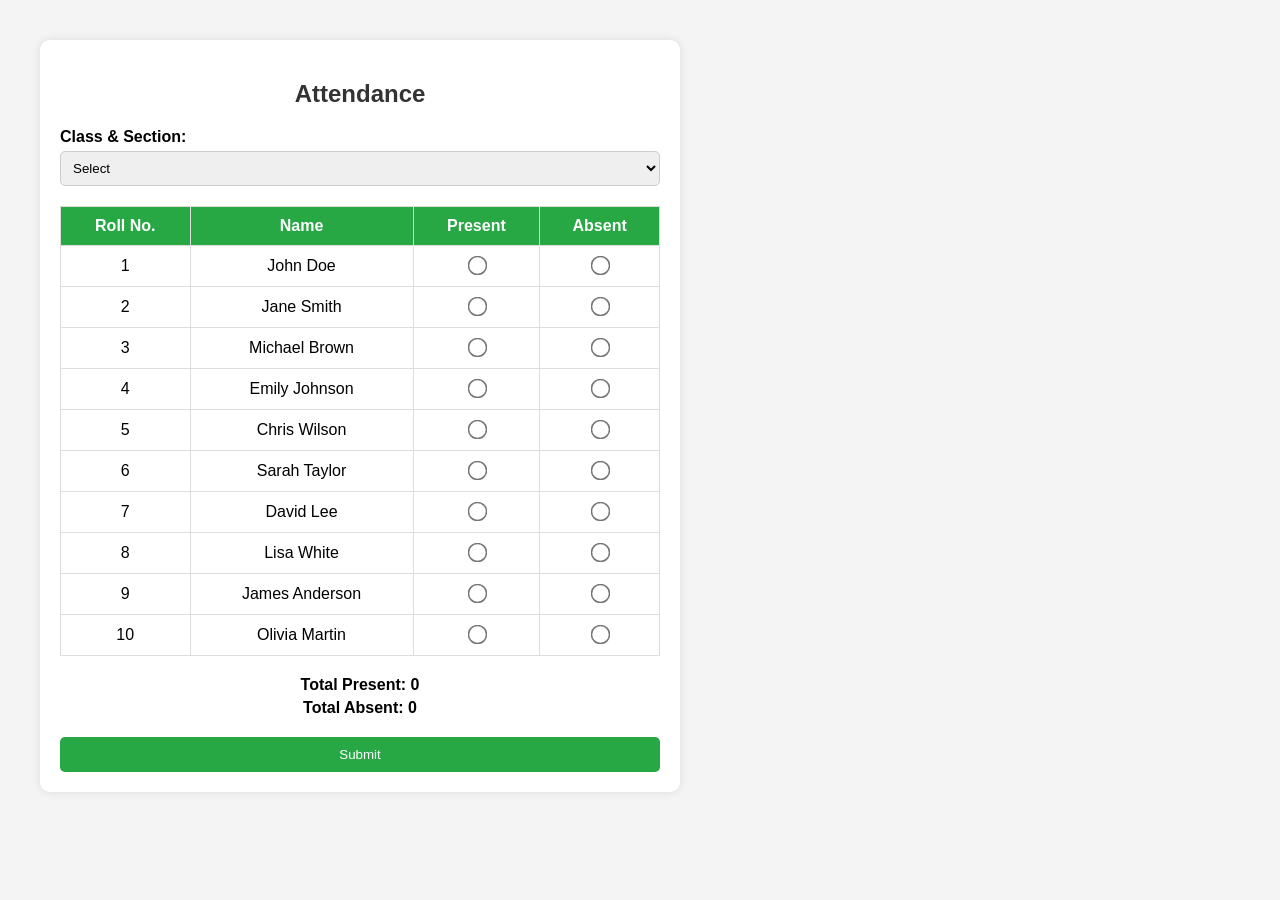
<file: attendance/index.html>
<!DOCTYPE html>
<html lang="en">
<head>
    <meta charset="UTF-8">
    <meta name="viewport" content="width=device-width, initial-scale=1.0">
    <title>Student Attendance</title>
    <link rel="stylesheet" href="styles.css">
</head>
<body>
    <div class="container">
        <h2>Attendance</h2>
        
        <label for="classSection">Class & Section:</label>
        <select id="classSection">
            <option value="">Select</option>
            <option value="1A">Class 1A</option>
            <option value="1B">Class 1B</option>
            <option value="2A">Class 2A</option>
            <option value="2B">Class 2B</option>
            <option value="3A">Class 3A</option>
            <option value="3B">Class 3B</option>
            <option value="4A">Class 4A</option>
            <option value="4B">Class 4B</option>
            <option value="5A">Class 5A</option>
            <option value="5B">Class 5B</option>
        </select>

        <table>
            <thead>
                <tr>
                    <th>Roll No.</th>
                    <th>Name</th>
                    <th>Present</th>
                    <th>Absent</th>
                </tr>
            </thead>
            <tbody>
                <tr>
                    <td>1</td>
                    <td>John Doe</td>
                    <td><input type="radio" name="attendance1" class="present"></td>
                    <td><input type="radio" name="attendance1" class="absent"></td>
                </tr>
                <tr>
                    <td>2</td>
                    <td>Jane Smith</td>
                    <td><input type="radio" name="attendance2" class="present"></td>
                    <td><input type="radio" name="attendance2" class="absent"></td>
                </tr>
                <tr>
                    <td>3</td>
                    <td>Michael Brown</td>
                    <td><input type="radio" name="attendance3" class="present"></td>
                    <td><input type="radio" name="attendance3" class="absent"></td>
                </tr>
                <tr>
                    <td>4</td>
                    <td>Emily Johnson</td>
                    <td><input type="radio" name="attendance4" class="present"></td>
                    <td><input type="radio" name="attendance4" class="absent"></td>
                </tr>
                <tr>
                    <td>5</td>
                    <td>Chris Wilson</td>
                    <td><input type="radio" name="attendance5" class="present"></td>
                    <td><input type="radio" name="attendance5" class="absent"></td>
                </tr>
                <tr>
                    <td>6</td>
                    <td>Sarah Taylor</td>
                    <td><input type="radio" name="attendance6" class="present"></td>
                    <td><input type="radio" name="attendance6" class="absent"></td>
                </tr>
                <tr>
                    <td>7</td>
                    <td>David Lee</td>
                    <td><input type="radio" name="attendance7" class="present"></td>
                    <td><input type="radio" name="attendance7" class="absent"></td>
                </tr>
                <tr>
                    <td>8</td>
                    <td>Lisa White</td>
                    <td><input type="radio" name="attendance8" class="present"></td>
                    <td><input type="radio" name="attendance8" class="absent"></td>
                </tr>
                <tr>
                    <td>9</td>
                    <td>James Anderson</td>
                    <td><input type="radio" name="attendance9" class="present"></td>
                    <td><input type="radio" name="attendance9" class="absent"></td>
                </tr>
                <tr>
                    <td>10</td>
                    <td>Olivia Martin</td>
                    <td><input type="radio" name="attendance10" class="present"></td>
                    <td><input type="radio" name="attendance10" class="absent"></td>
                </tr>
            </tbody>
        </table>

        <div class="summary">
            <p>Total Present: <span id="presentCount">0</span></p>
            <p>Total Absent: <span id="absentCount">0</span></p>
        </div>

        <button type="submit">Submit</button>
    </div>

    <script src="script.js"></script>
</body>
</html>
</file>
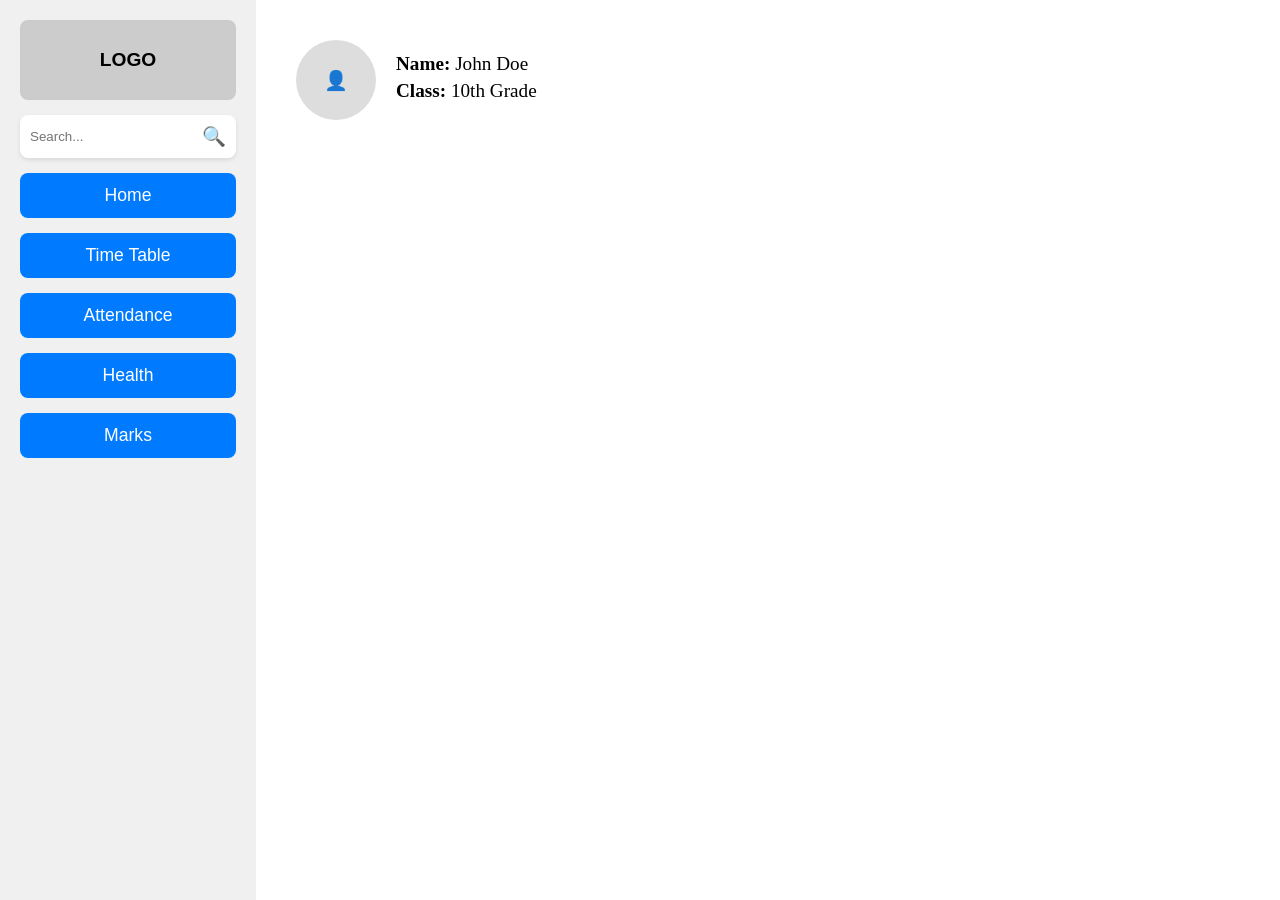
<file: Student/index.html>
<!DOCTYPE html>
<html lang="en">
<head>
    <meta charset="UTF-8">
    <meta name="viewport" content="width=device-width, initial-scale=1.0">
    <title>Dashboard</title>
    <style>
        * {
            margin: 0;
            padding: 0;
            box-sizing: border-box;
        }

        body {
            display: flex;
            height: 100vh;
            font-family: Arial, sans-serif;
        }
        
        /* Sidebar Styling */
        .sidebar {
            width: 20%; /* Sidebar now takes only 20% */
            background-color: #f0f0f0;
            padding: 20px;
            display: flex;
            flex-direction: column;
            gap: 15px;
        }

        .logo {
            height: 80px;
            background-color: #ccc;
            display: flex;
            align-items: center;
            justify-content: center;
            font-size: 1.2em;
            font-weight: bold;
            border-radius: 8px;
        }

        .search-bar {
            display: flex;
            align-items: center;
            background-color: white;
            padding: 10px;
            border-radius: 8px;
            box-shadow: 0 2px 4px rgba(0, 0, 0, 0.1);
        }

        .search-bar input {
            border: none;
            outline: none;
            flex: 1;
        }

        .search-bar button {
            background: none;
            border: none;
            cursor: pointer;
            font-size: 1.2em;
        }

        .button {
            background-color: #007BFF;
            color: white;
            padding: 12px;
            text-align: center;
            border-radius: 8px;
            cursor: pointer;
            transition: background 0.3s;
            font-size: 1.1em;
        }

        .button:hover {
            background-color: #0056b3;
        }

        /* Content Area */
        .content-area {
            width: 80%; /* Content now takes 80% */
            padding: 20px;
        }

        .content-frame {
            width: 100%;
            height: 100%;
            border: none;
        }
    </style>
</head>
<body>

    <!-- Sidebar -->
    <div class="sidebar">
        <div class="logo">LOGO</div>
        <div class="search-bar">
            <input type="text" placeholder="Search...">
            <button>🔍</button>
        </div>
        <div class="button" onclick="navigateTo('home.html')">Home</div>
        <div class="button" onclick="navigateTo('timetable.html')">Time Table</div>
        <div class="button" onclick="navigateTo('attendance.html')">Attendance</div>
        <div class="button" onclick="navigateTo('health.html')">Health</div>
        <div class="button" onclick="navigateTo('marks.html')">Marks</div>
    </div>

    <!-- Content Area -->
    <div class="content-area">
        <iframe class="content-frame" id="contentFrame" src="home.html"></iframe>
    </div>

    <script>
        function navigateTo(page) {
            document.getElementById("contentFrame").src = page;
        }
    </script>

</body>
</html>
</file>
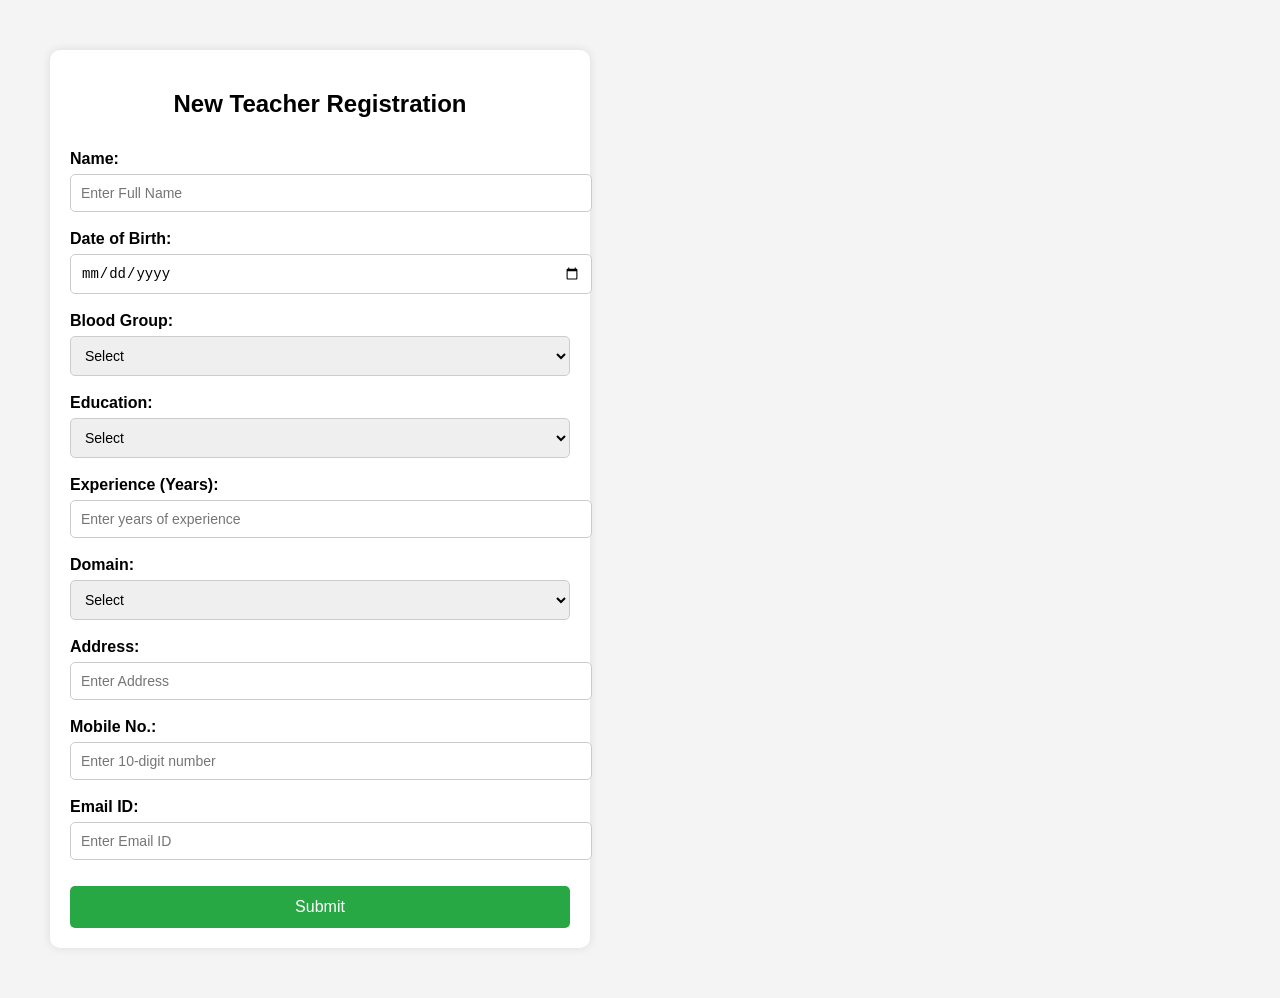
<file: Teacher/index.html>
<!DOCTYPE html>
<html lang="en">
<head>
    <meta charset="UTF-8">
    <meta name="viewport" content="width=device-width, initial-scale=1.0">
    <title>New Teacher Registration</title>
    <link rel="stylesheet" href="Teach.style.css">
</head>
<body>
    <div class="container">
        <h2>New Teacher Registration</h2>
        <form id="teacherForm">
            <label for="name">Name:</label>
            <input type="text" id="name" placeholder="Enter Full Name" required>
            
            <label for="dob">Date of Birth:</label>
            <input type="date" id="dob" required>
            
            <label for="bloodgroup">Blood Group:</label>
            <select id="bloodgroup" required>
                <option value="">Select</option>
                <option value="A+">A+</option>
                <option value="A-">A-</option>
                <option value="B+">B+</option>
                <option value="B-">B-</option>
                <option value="O+">O+</option>
                <option value="O-">O-</option>
                <option value="AB+">AB+</option>
                <option value="AB-">AB-</option>
            </select>
            
            <label for="education">Education:</label>
            <select id="education" required>
                <option value="">Select</option>
                <option value="B.Ed">B.Ed</option>
                <option value="M.Ed">M.Ed</option>
                <option value="PhD">PhD</option>
                <option value="M.Sc">M.Sc</option>
                <option value="MA">MA</option>
            </select>

            <label for="experience">Experience (Years):</label>
            <input type="number" id="experience" min="0" placeholder="Enter years of experience" required>
            
            <label for="domain">Domain:</label>
            <select id="domain" required>
                <option value="">Select</option>
                <option value="English">English</option>
                <option value="Math">Math</option>
                <option value="Science">Science</option>
            </select>
            
            <label for="address">Address:</label>
            <input type="text" id="address" placeholder="Enter Address" required>
            
            <label for="mobile">Mobile No.:</label>
            <input type="tel" id="mobile" pattern="[0-9]{10}" placeholder="Enter 10-digit number" required>
            
            <label for="email">Email ID:</label>
            <input type="email" id="email" placeholder="Enter Email ID" required>
            
            <button type="submit">Submit</button>
        </form>
    </div>

    <script src="Teach.script.js"></script>
</body>
</html>
</file>
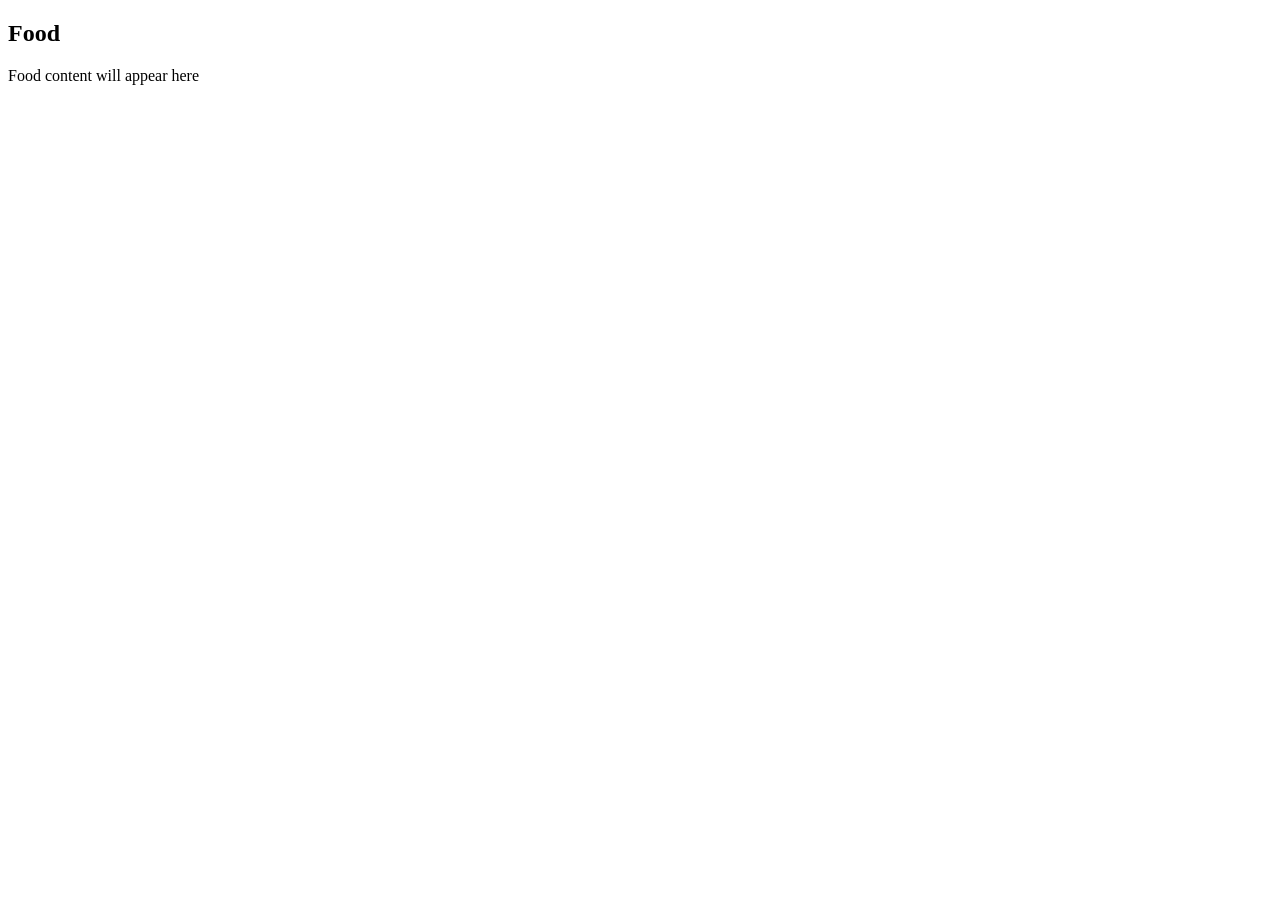
<file: BEO/food10.html>
<!DOCTYPE html>
<html lang="en">
<head>
    <meta charset="UTF-8">
    <meta name="viewport" content="width=device-width, initial-scale=1.0">
    <title>Food</title>
</head>
<body>
    <h2>Food</h2>
    <p>Food content will appear here</strong></p>
</body>
</html>
</file>
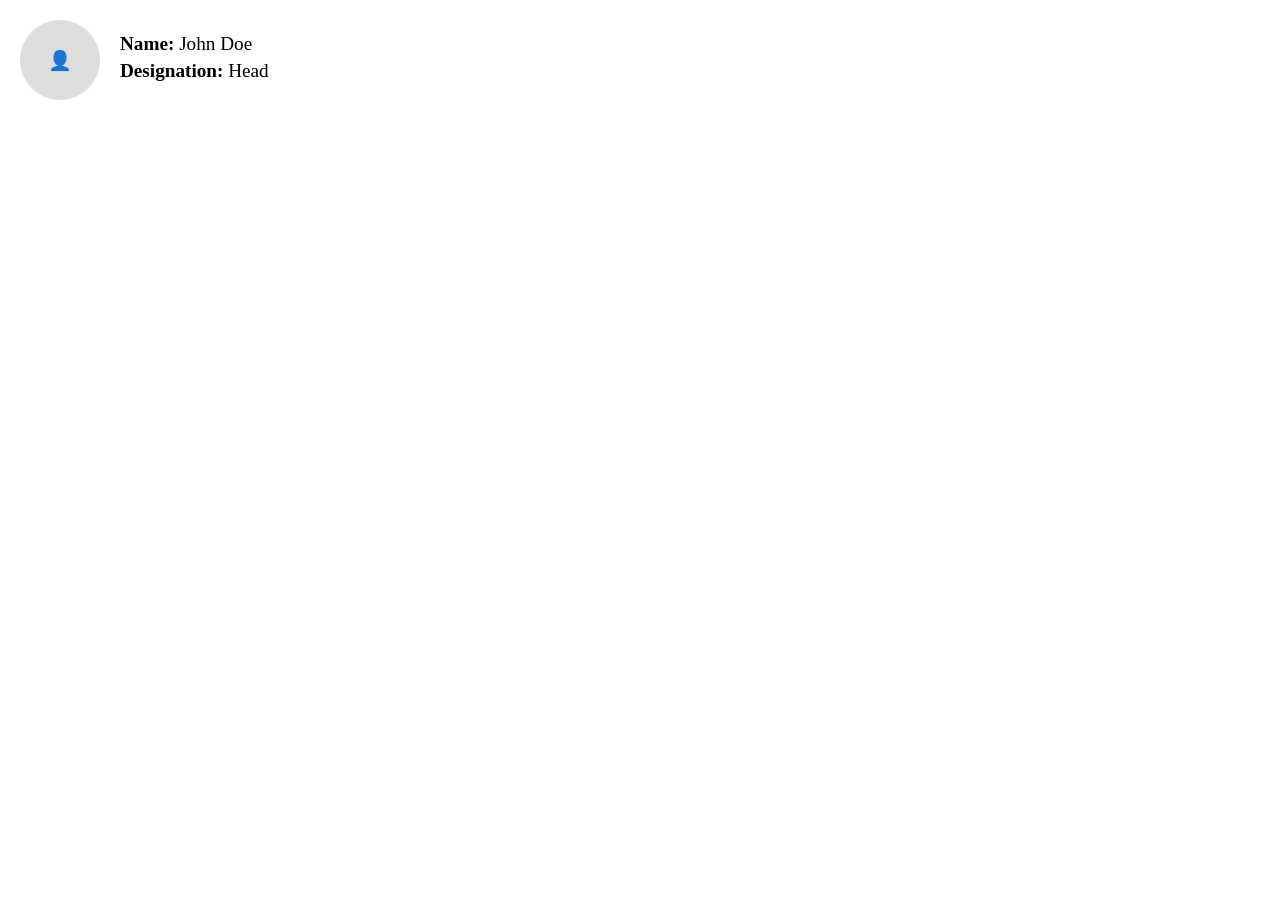
<file: BEO/home10.html>
<!DOCTYPE html>
<html lang="en">
<head>
    <meta charset="UTF-8">
    <meta name="viewport" content="width=device-width, initial-scale=1.0">
    <title>Home</title>
     <style>
        * {
            margin: 0;
            padding: 0;
            box-sizing: border-box;
        }

        .container {
            display: flex;
            align-items: center;
            justify-content: flex-start;
            padding: 20px;
            gap: 20px;
        }

        .profile-photo {
            width: 80px;
            height: 80px;
            border-radius: 50%;
            background-color: #ddd; /* Placeholder for image */
            display: flex;
            align-items: center;
            justify-content: center;
            font-size: 1.2em;
            font-weight: bold;
            color: gray;
        }

        .info {
            font-size: 1.2em;
        }

        .info p {
            margin-bottom: 5px;
        }

        .home-button {
            margin-top: 20px;
            padding: 10px 20px;
            font-size: 1.2em;
            background-color: #007bff;
            color: white;
            border: none;
            cursor: pointer;
            border-radius: 5px;
            display: inline-block;
        }

        .home-button:hover {
            background-color: #0056b3;
        }

    </style>
</head>
<body>
     <div class="container">
        <div class="profile-photo">👤</div>
        <div class="info">
            <p><strong>Name:</strong> John Doe</p>
            <p><strong>Designation:</strong> Head</p>
        </div>
    </div>

</body>
</html>
</file>
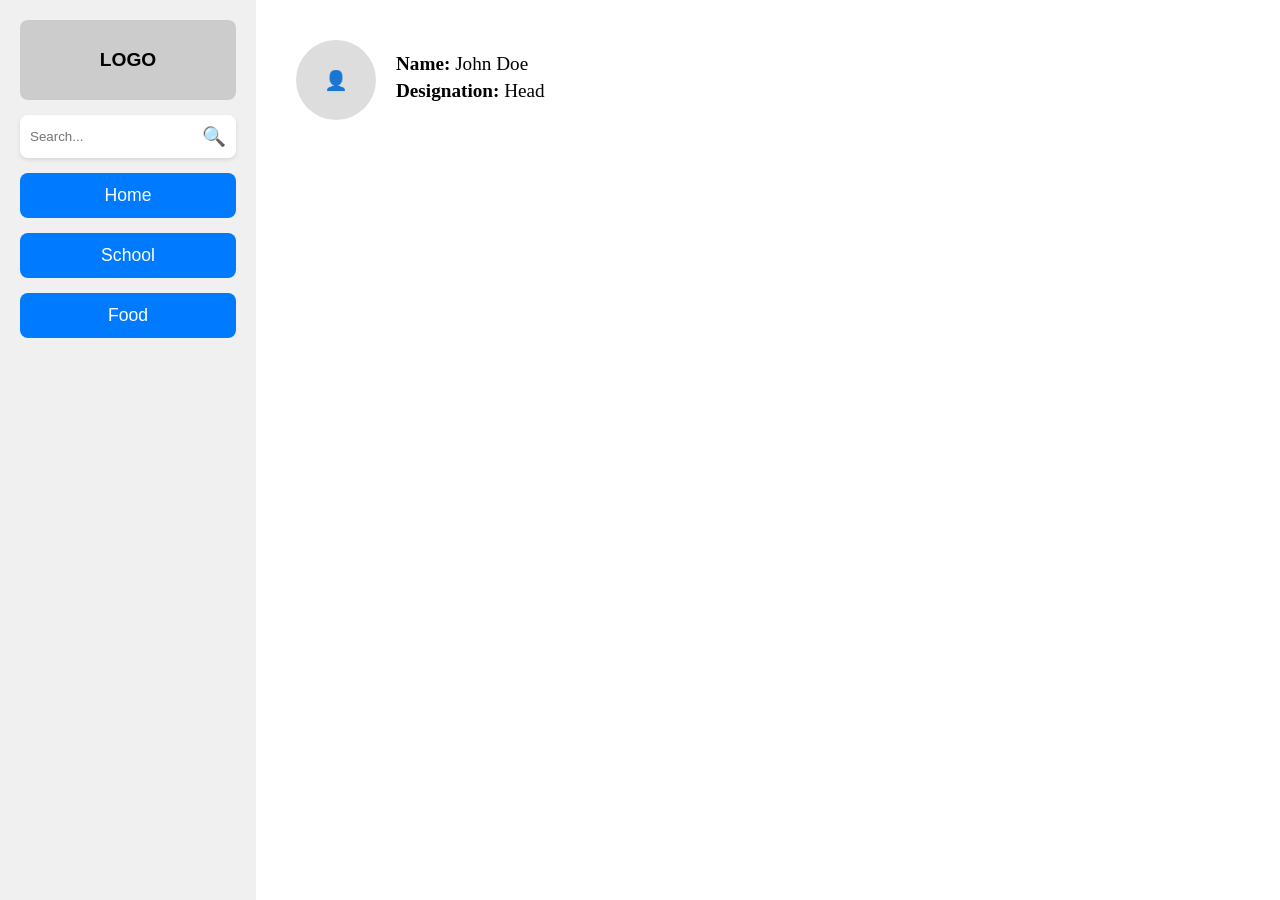
<file: BEO/index10.html>
<!DOCTYPE html>
<html lang="en">
<head>
    <meta charset="UTF-8">
    <meta name="viewport" content="width=device-width, initial-scale=1.0">
    <title>Dashboard</title>
    <style>
        * {
            margin: 0;
            padding: 0;
            box-sizing: border-box;
        }

        body {
            display: flex;
            height: 100vh;
            font-family: Arial, sans-serif;
        }
        
        /* Sidebar Styling */
        .sidebar {
            width: 20%; /* Sidebar now takes only 20% */
            background-color: #f0f0f0;
            padding: 20px;
            display: flex;
            flex-direction: column;
            gap: 15px;
        }

        .logo {
            height: 80px;
            background-color: #ccc;
            display: flex;
            align-items: center;
            justify-content: center;
            font-size: 1.2em;
            font-weight: bold;
            border-radius: 8px;
        }

        .search-bar {
            display: flex;
            align-items: center;
            background-color: white;
            padding: 10px;
            border-radius: 8px;
            box-shadow: 0 2px 4px rgba(0, 0, 0, 0.1);
        }

        .search-bar input {
            border: none;
            outline: none;
            flex: 1;
        }

        .search-bar button {
            background: none;
            border: none;
            cursor: pointer;
            font-size: 1.2em;
        }

        .button {
            background-color: #007BFF;
            color: white;
            padding: 12px;
            text-align: center;
            border-radius: 8px;
            cursor: pointer;
            transition: background 0.3s;
            font-size: 1.1em;
        }

        .button:hover {
            background-color: #0056b3;
        }

        /* Content Area */
        .content-area {
            width: 80%; /* Content now takes 80% */
            padding: 20px;
        }

        .content-frame {
            width: 100%;
            height: 100%;
            border: none;
        }
    </style>
</head>
<body>

    <!-- Sidebar -->
    <div class="sidebar">
        <div class="logo">LOGO</div>
        <div class="search-bar">
            <input type="text" placeholder="Search...">
            <button>🔍</button>
        </div>
        <div class="button" onclick="navigateTo('home10.html')">Home</div>
        <div class="button" onclick="navigateTo('school10.html')">School</div>
        <div class="button" onclick="navigateTo('food10.html')">Food</div>
    </div>

    <!-- Content Area -->
    <div class="content-area">
        <iframe class="content-frame" id="contentFrame" src="home10.html"></iframe>
    </div>

    <script>
        function navigateTo(page) {
            document.getElementById("contentFrame").src = page;
        }
    </script>

</body>
</html>
</file>
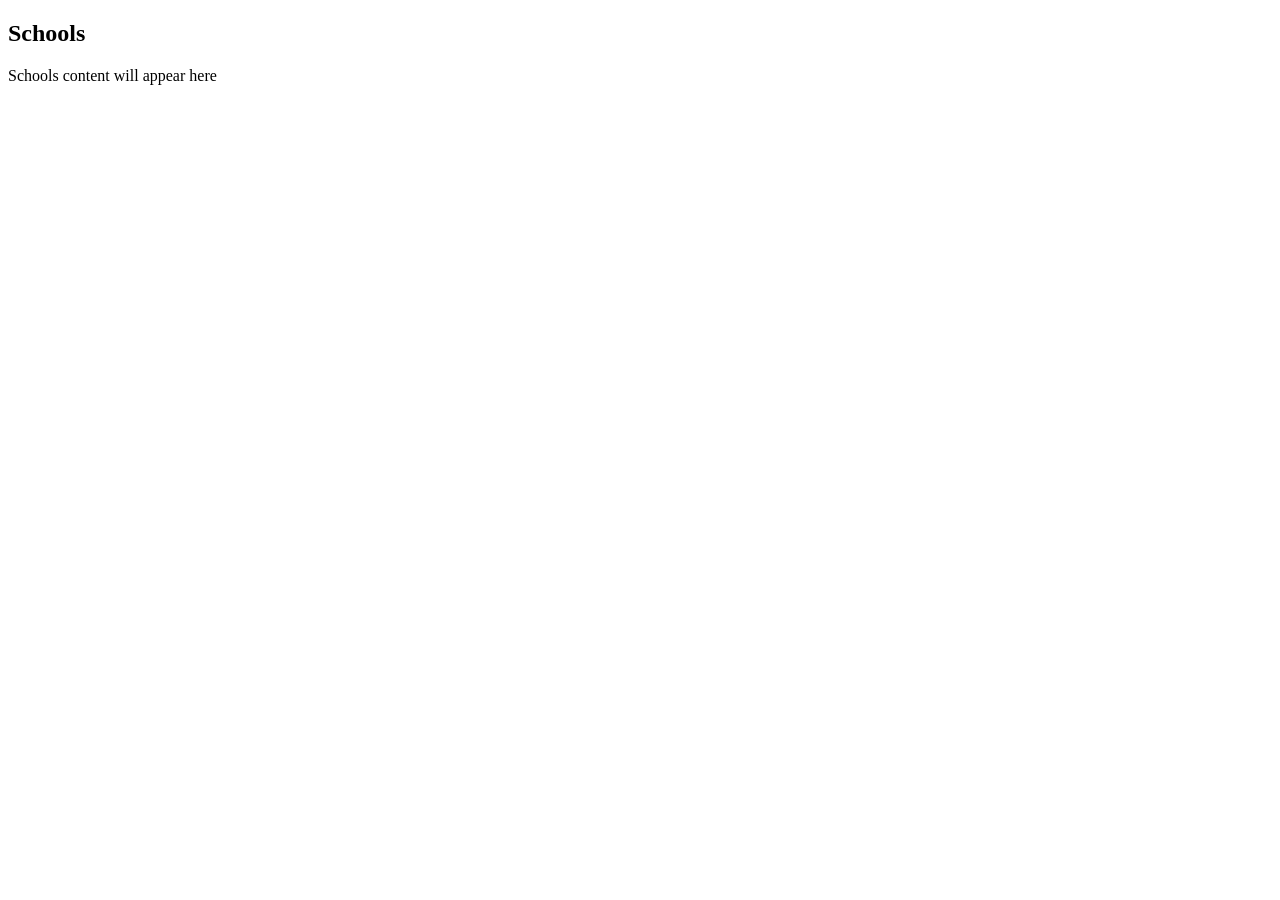
<file: BEO/school10.html>
<!DOCTYPE html>
<html lang="en">
<head>
    <meta charset="UTF-8">
    <meta name="viewport" content="width=device-width, initial-scale=1.0">
    <title>School</title>
</head>
<body>
    <h2>Schools</h2>
    <p>Schools content will appear here</strong></p>
</body>
</html>
</file>
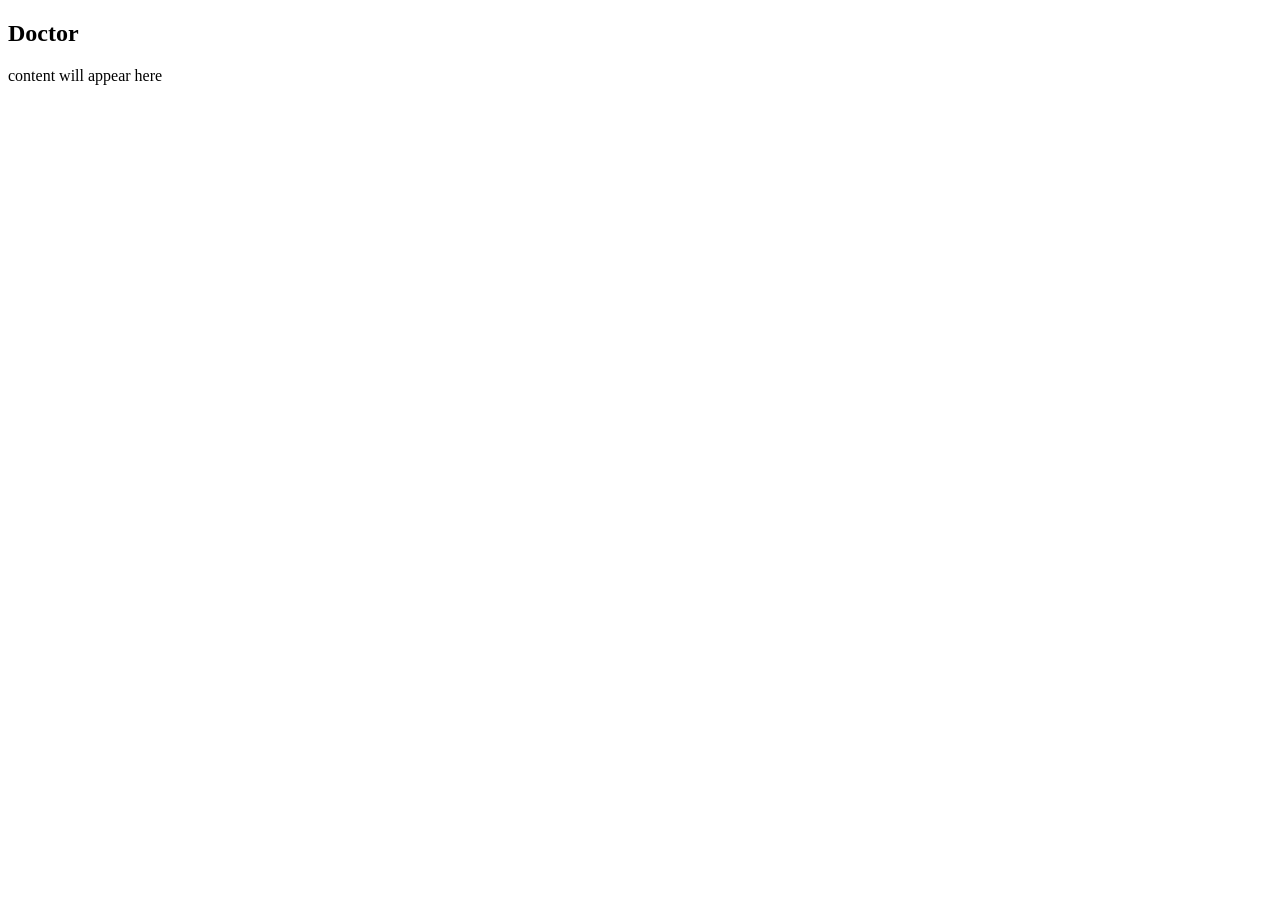
<file: Cluster/doctor9.html>
<!DOCTYPE html>
<html lang="en">
<head>
    <meta charset="UTF-8">
    <meta name="viewport" content="width=device-width, initial-scale=1.0">
    <title>Doctor</title>
</head>
<body>
    <h2>Doctor</h2>
    <p> content will appear here</strong></p>
</body>
</html>
</file>
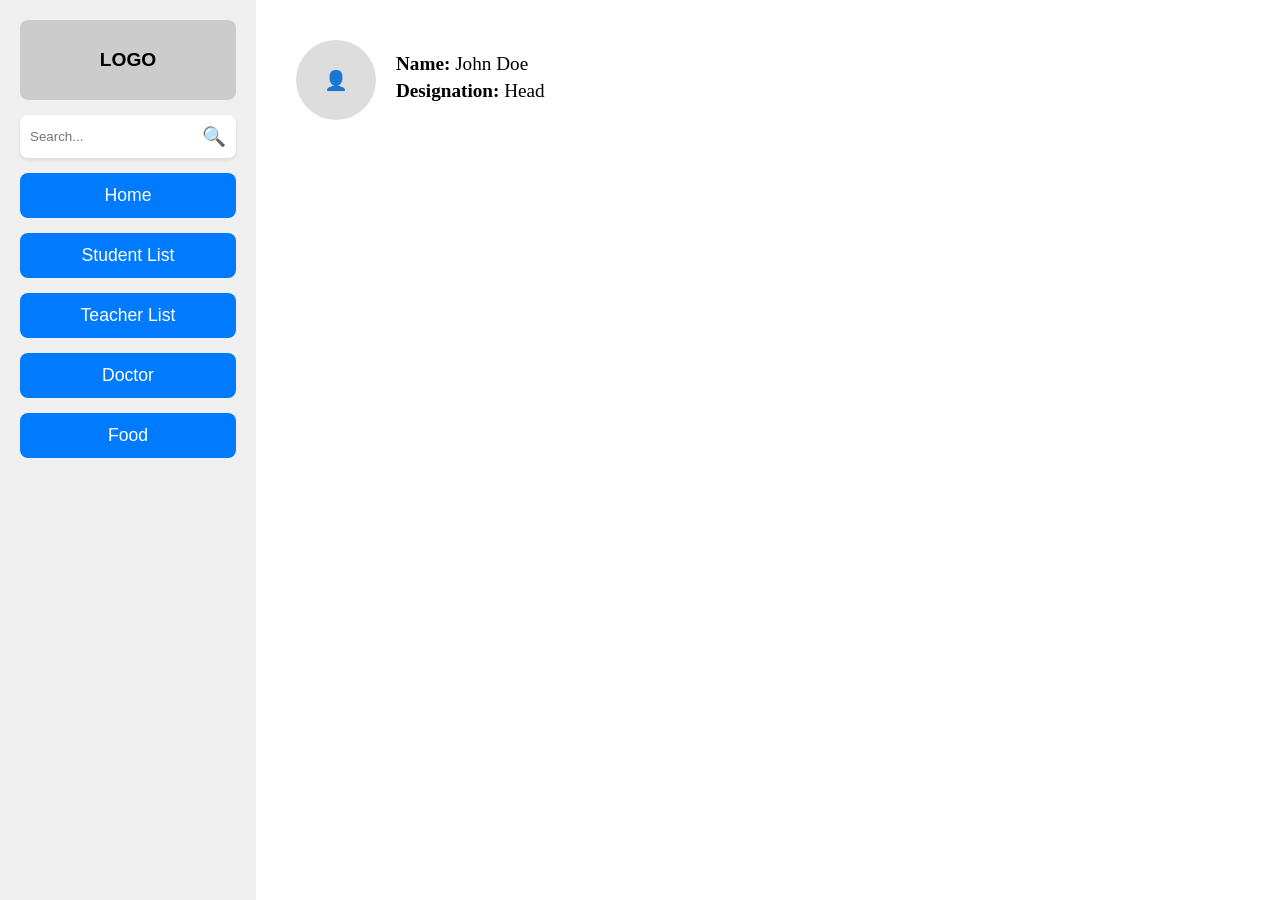
<file: Cluster/index9.html>
<!DOCTYPE html>
<html lang="en">
<head>
    <meta charset="UTF-8">
    <meta name="viewport" content="width=device-width, initial-scale=1.0">
    <title>Dashboard</title>
    <style>
        * {
            margin: 0;
            padding: 0;
            box-sizing: border-box;
        }

        body {
            display: flex;
            height: 100vh;
            font-family: Arial, sans-serif;
        }
        
        /* Sidebar Styling */
        .sidebar {
            width: 20%; /* Sidebar now takes only 20% */
            background-color: #f0f0f0;
            padding: 20px;
            display: flex;
            flex-direction: column;
            gap: 15px;
        }

        .logo {
            height: 80px;
            background-color: #ccc;
            display: flex;
            align-items: center;
            justify-content: center;
            font-size: 1.2em;
            font-weight: bold;
            border-radius: 8px;
        }

        .search-bar {
            display: flex;
            align-items: center;
            background-color: white;
            padding: 10px;
            border-radius: 8px;
            box-shadow: 0 2px 4px rgba(0, 0, 0, 0.1);
        }

        .search-bar input {
            border: none;
            outline: none;
            flex: 1;
        }

        .search-bar button {
            background: none;
            border: none;
            cursor: pointer;
            font-size: 1.2em;
        }

        .button {
            background-color: #007BFF;
            color: white;
            padding: 12px;
            text-align: center;
            border-radius: 8px;
            cursor: pointer;
            transition: background 0.3s;
            font-size: 1.1em;
        }

        .button:hover {
            background-color: #0056b3;
        }

        /* Content Area */
        .content-area {
            width: 80%; /* Content now takes 80% */
            padding: 20px;
        }

        .content-frame {
            width: 100%;
            height: 100%;
            border: none;
        }
    </style>
</head>
<body>

    <!-- Sidebar -->
    <div class="sidebar">
        <div class="logo">LOGO</div>
        <div class="search-bar">
            <input type="text" placeholder="Search...">
            <button>🔍</button>
        </div>
        <div class="button" onclick="navigateTo('home9.html')">Home</div>
        <div class="button" onclick="navigateTo('student9.html')">Student List</div>
        <div class="button" onclick="navigateTo('teacher9.html')">Teacher List</div>
        <div class="button" onclick="navigateTo('doctor9.html')">Doctor</div>
        <div class="button" onclick="navigateTo('food9.html')">Food</div>
    </div>

    <!-- Content Area -->
    <div class="content-area">
        <iframe class="content-frame" id="contentFrame" src="home9.html"></iframe>
    </div>

    <script>
        function navigateTo(page) {
            document.getElementById("contentFrame").src = page;
        }
    </script>

</body>
</html>
</file>
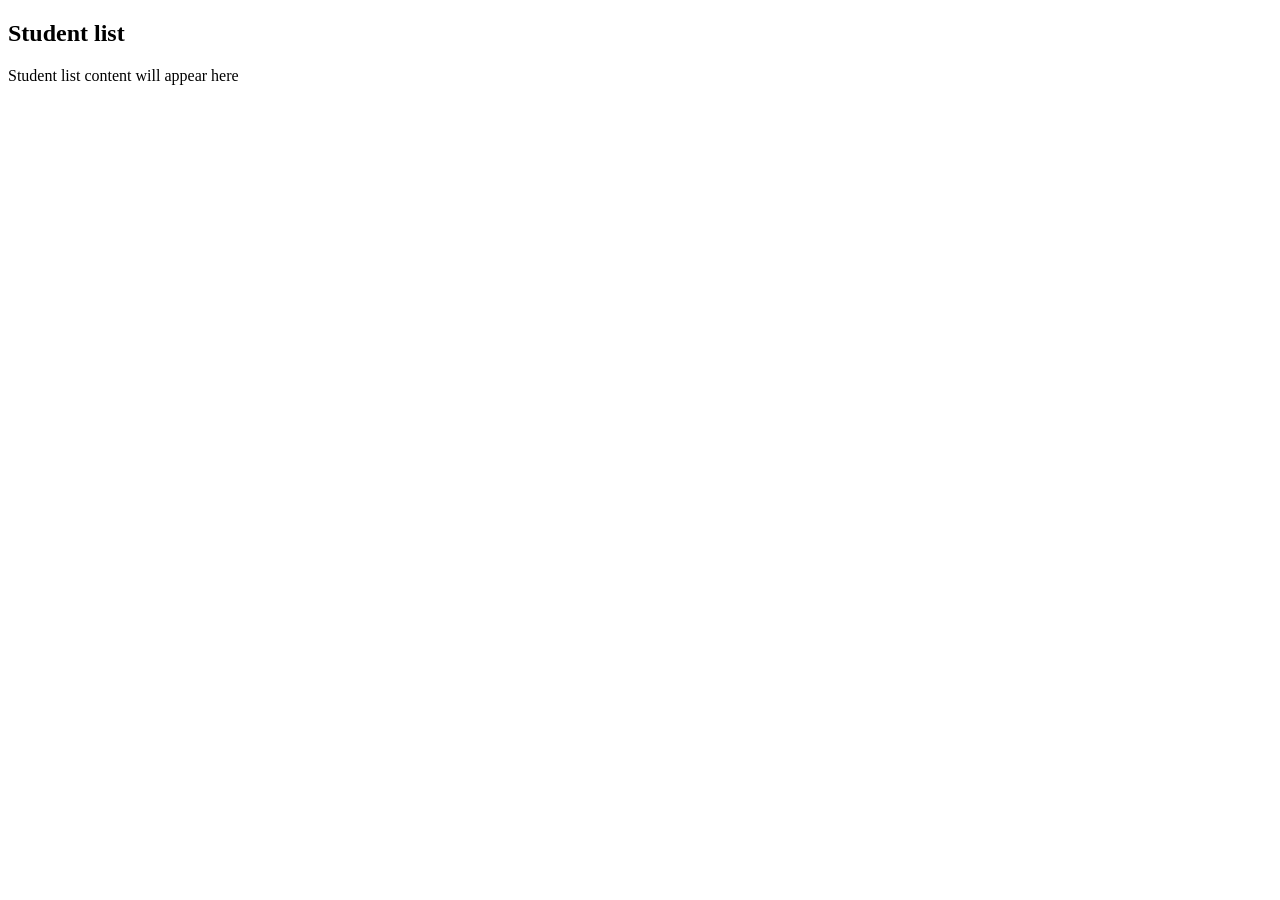
<file: Cluster/student9.html>
<!DOCTYPE html>
<html lang="en">
<head>
    <meta charset="UTF-8">
    <meta name="viewport" content="width=device-width, initial-scale=1.0">
    <title>Student's list</title>
</head>
<body>
    <h2>Student list</h2>
    <p>Student list content will appear here</strong></p>
</body>
</html>
</file>
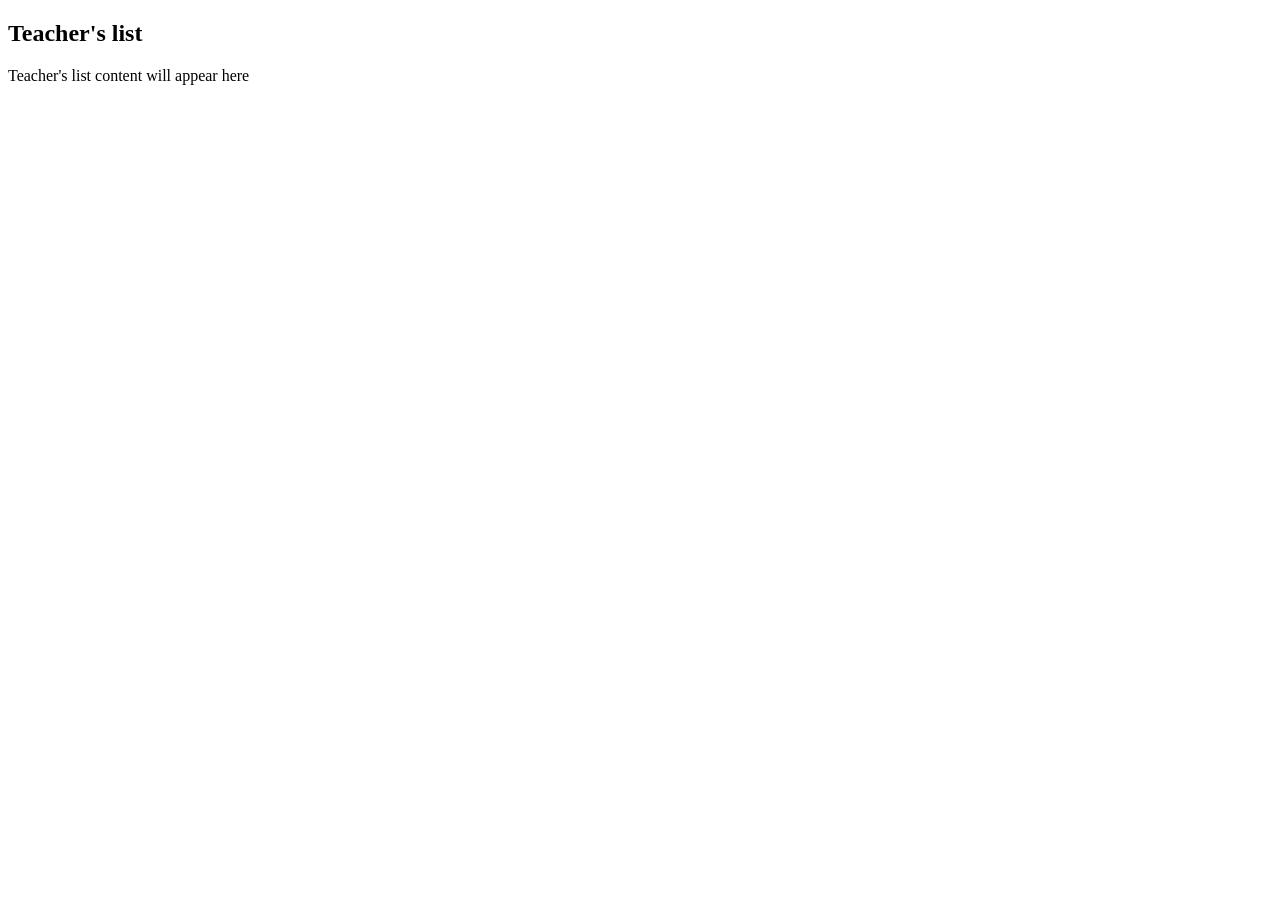
<file: Cluster/teacher9.html>
<!DOCTYPE html>
<html lang="en">
<head>
    <meta charset="UTF-8">
    <meta name="viewport" content="width=device-width, initial-scale=1.0">
    <title>Teacher's list</title>
</head>
<body>
    <h2>Teacher's list</h2>
    <p>Teacher's list content will appear here</strong></p>
</body>
</html>
</file>
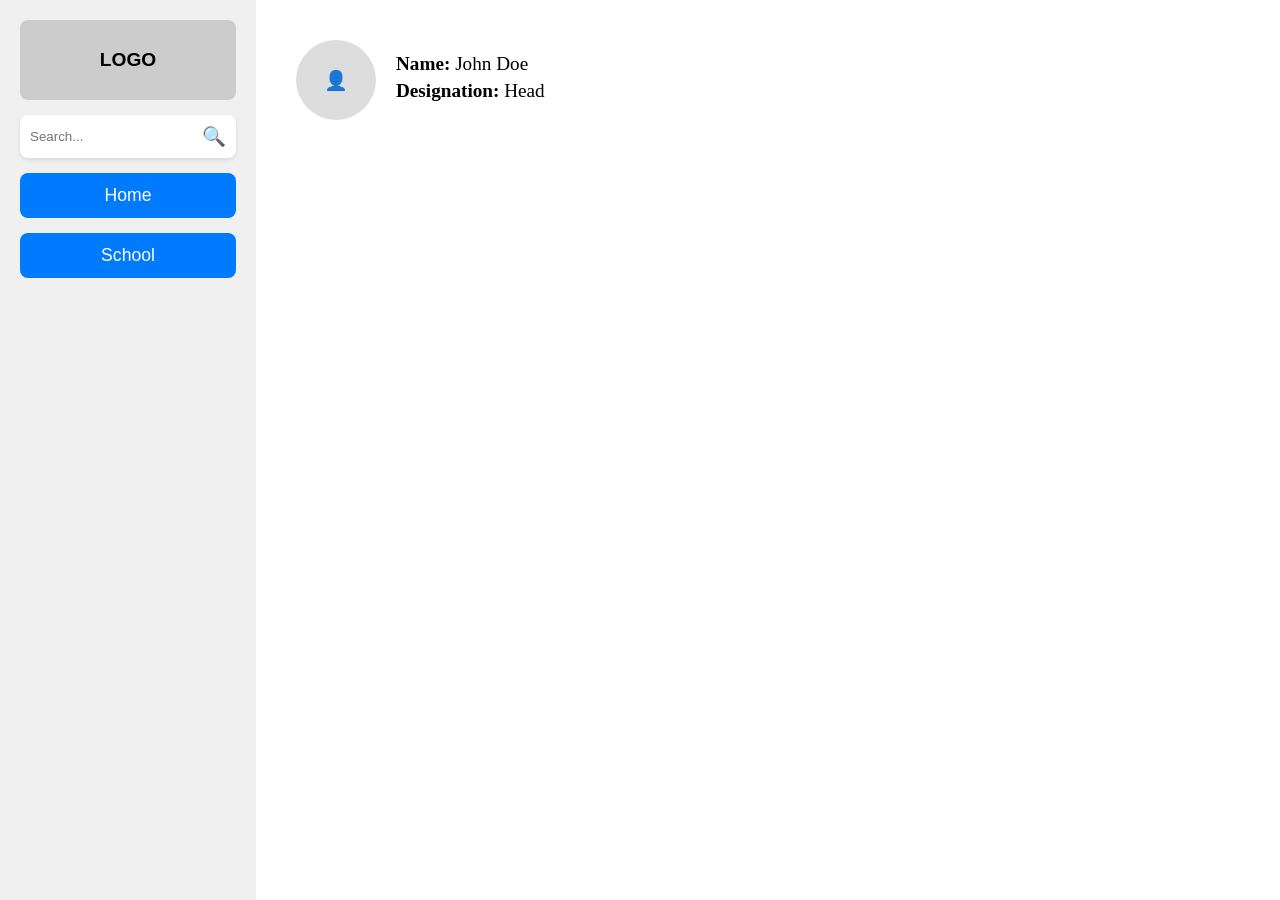
<file: Head/index8.html>
<!DOCTYPE html>
<html lang="en">
<head>
    <meta charset="UTF-8">
    <meta name="viewport" content="width=device-width, initial-scale=1.0">
    <title>Dashboard</title>
    <style>
        * {
            margin: 0;
            padding: 0;
            box-sizing: border-box;
        }

        body {
            display: flex;
            height: 100vh;
            font-family: Arial, sans-serif;
        }
        
        /* Sidebar Styling */
        .sidebar {
            width: 20%; /* Sidebar now takes only 20% */
            background-color: #f0f0f0;
            padding: 20px;
            display: flex;
            flex-direction: column;
            gap: 15px;
        }

        .logo {
            height: 80px;
            background-color: #ccc;
            display: flex;
            align-items: center;
            justify-content: center;
            font-size: 1.2em;
            font-weight: bold;
            border-radius: 8px;
        }

        .search-bar {
            display: flex;
            align-items: center;
            background-color: white;
            padding: 10px;
            border-radius: 8px;
            box-shadow: 0 2px 4px rgba(0, 0, 0, 0.1);
        }

        .search-bar input {
            border: none;
            outline: none;
            flex: 1;
        }

        .search-bar button {
            background: none;
            border: none;
            cursor: pointer;
            font-size: 1.2em;
        }

        .button {
            background-color: #007BFF;
            color: white;
            padding: 12px;
            text-align: center;
            border-radius: 8px;
            cursor: pointer;
            transition: background 0.3s;
            font-size: 1.1em;
        }

        .button:hover {
            background-color: #0056b3;
        }

        /* Content Area */
        .content-area {
            width: 80%; /* Content now takes 80% */
            padding: 20px;
        }

        .content-frame {
            width: 100%;
            height: 100%;
            border: none;
        }
    </style>
</head>
<body>

    <!-- Sidebar -->
    <div class="sidebar">
        <div class="logo">LOGO</div>
        <div class="search-bar">
            <input type="text" placeholder="Search...">
            <button>🔍</button>
        </div>
        <div class="button" onclick="navigateTo('home8.html')">Home</div>
        <div class="button" onclick="navigateTo('school8.html')">School</div>
    </div>

    <!-- Content Area -->
    <div class="content-area">
        <iframe class="content-frame" id="contentFrame" src="home8.html"></iframe>
    </div>

    <script>
        function navigateTo(page) {
            document.getElementById("contentFrame").src = page;
        }
    </script>

</body>
</html>
</file>
<file: attendance/styles.css>
body {
    font-family: Arial, sans-serif;
    background-color: #f4f4f4;
    margin: 40px;
}

.container {
    max-width: 600px;
    background: white;
    padding: 20px;
    border-radius: 10px;
    box-shadow: 0px 0px 10px rgba(0, 0, 0, 0.1);
}

h2 {
    text-align: center;
    color: #333;
}

label {
    font-weight: bold;
    display: block;
    margin: 10px 0 5px;
}

select {
    width: 100%;
    padding: 8px;
    border: 1px solid #ccc;
    border-radius: 5px;
}

table {
    width: 100%;
    margin-top: 20px;
    border-collapse: collapse;
}

th, td {
    padding: 10px;
    text-align: center;
    border: 1px solid #ddd;
}

th {
    background-color: #28a745;
    color: white;
}

input[type="radio"] {
    transform: scale(1.5);
    cursor: pointer;
}

button {
    background-color: #28a745;
    color: white;
    padding: 10px;
    border: none;
    width: 100%;
    border-radius: 5px;
    cursor: pointer;
    margin-top: 15px;
}

button:hover {
    background-color: #218838;
}

.summary {
    margin-top: 20px;
    font-size: 16px;
    text-align: center;
}

.summary p {
    margin: 5px 0;
    font-weight: bold;
}
</file>
<file: Teacher/Teach.style.css>
body {
    font-family: Arial, sans-serif;
    margin: 50px;
    background-color: #f4f4f4;
}
.container {
    max-width: 500px;
    background: white;
    padding: 20px;
    border-radius: 10px;
    box-shadow: 0px 0px 10px rgba(0, 0, 0, 0.1);
}
h2 {
    text-align: center;
    margin-bottom: 20px;
    font-size: 24px; /* Slightly larger heading */
}

form {
    display: flex;
    flex-direction: column;
}

label {
    font-weight: bold;
    margin-top: 12px;
    font-size: 16px; /* Slightly larger label text */
}

input, select {
    width: 100%;
    padding: 10px; /* Increased padding for larger input fields */
    margin: 6px 0;
    border: 1px solid #ccc;
    border-radius: 5px;
    font-size: 14px; /* Increased font size */
}

.radio-group {
    display: flex;
    gap: 15px;
    align-items: center;
    margin: 8px 0;
}

button {
    background-color: #28a745;
    color: white;
    padding: 12px; /* Increased padding for a bigger button */
    border: none;
    width: 100%;
    border-radius: 5px;
    cursor: pointer;
    margin-top: 20px;
    font-size: 16px; /* Slightly larger button text */
}

button:hover {
    background-color: #218838;
}
</file>
